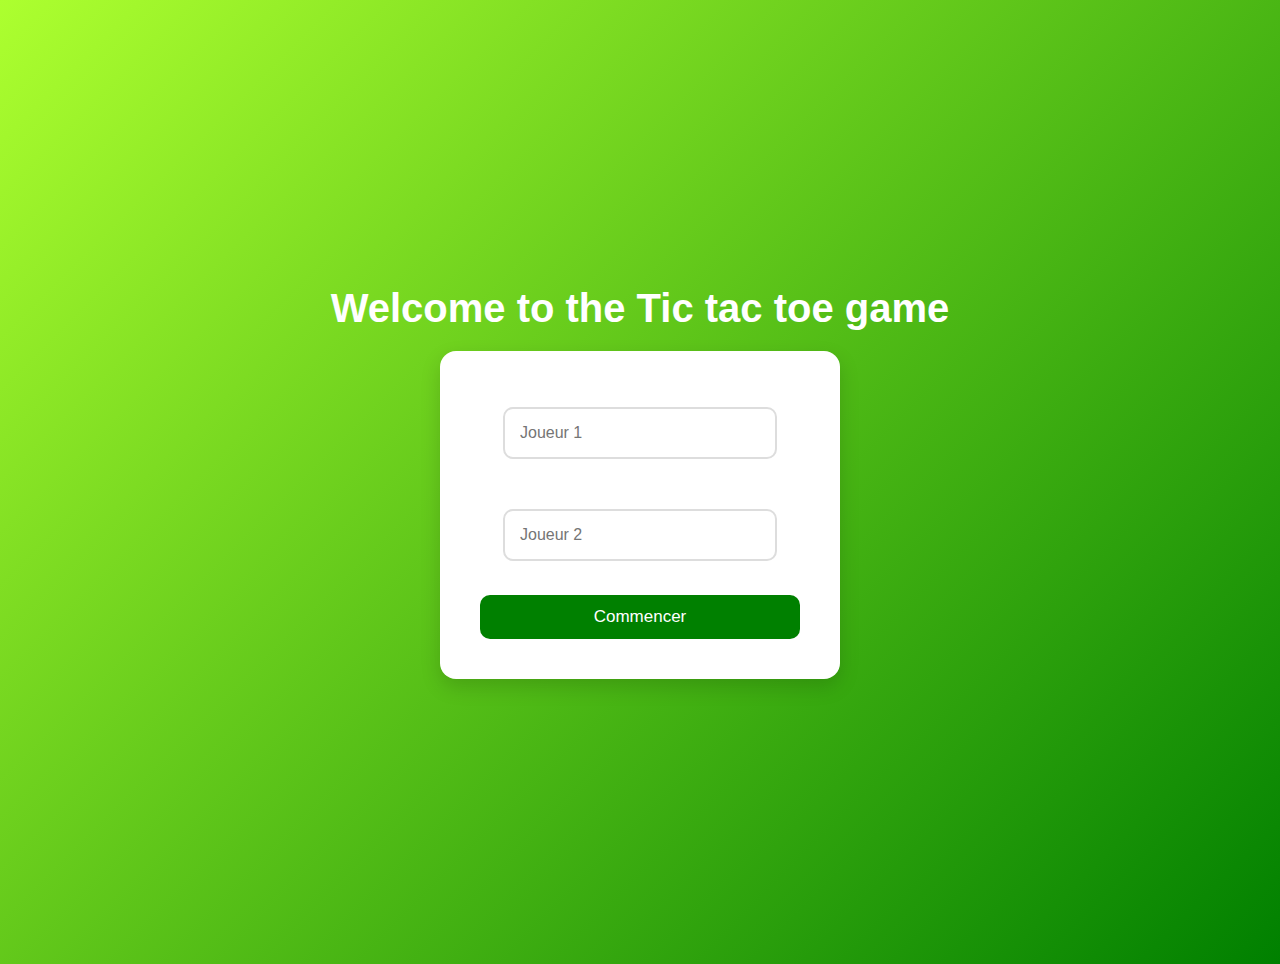
<file: index.html>
<!DOCTYPE html>
<html lang="en">
<head>
    <title>Javascript</title>
    <meta charset="UTF-8">
    <meta name="viewport" content="width=device-width, initial-scale=1.0">
    <link rel="stylesheet" href="style.css">
</head>
<body>
<h1>Welcome to the Tic tac toe game </h1>

<form id="playerForm">

    <input type="text" id="player1" placeholder="Joueur 1" required>
    <br><br>
    <input type="text" id="player2" placeholder="Joueur 2" required>
    <br><br>
    <button type="submit">Commencer</button>
</form>

</body>
</html>
</file>
<file: style.css>
html{
    --boxsize : 3;
    font-family: 'Gill Sans', 'Gill Sans MT', Calibri, 'Trebuchet MS', sans-serif
}
*{
    margin: 0;
    padding:0;
    box-sizing: border box;
}

body {
    background-color: black;
    display: flex;
    justify-content: center;
    align-items: center;
    flex-direction: column;
    margin: 2rem;
}
h1{
    color: white;
    font-size: 40px;
    margin-bottom: 20px;
    text-align: center;
}
p{
    background-color: greenyellow;
    font-size: 20px;
    font-style: italic;
}
#but{
    size: 50px;
}

table{
    width : 50%;
}

th, td{
    
    border: 2px solid white;
    text-align: center;
    padding: 10px;
    font-style: italic;
    background: green;
}
#gameboard{
    display: grid;
    grid-template-columns: repeat(var(--boxsize),5rem);
    grid-template-rows: repeat(var(--boxsize),5rem) ;
    gap:1rem;
    margin:3rem auto;
}

.square{
    border : 1px solid;
    border-radius: 5px;
    cursor : pointer;
    display:flex;
    justify-content:center;
    align-items: center;
    font-size: 3rem;
    background-color: green;
}

input{
    margin: 1rem;
    padding: 0.5rem;
    font-size: 1rem;
}

/* Centrer tout sur la page */
body {
    height: 100vh;
    display: flex;
    justify-content: center;
    align-items: center;
    background: linear-gradient(135deg, greenyellow, green);
    font-family: "Poppins", sans-serif;
}

/* Formulaire */
#playerForm {
    background: white;
    padding: 40px;
    border-radius: 16px;
    box-shadow: 0 8px 20px rgba(0,0,0,0.15);
    width: 320px;
    text-align: center;
    animation: fadeIn 0.6s ease;
}

/* Inputs */
#playerForm input {
    width: 75%;
    padding: 15px;
    border: 2px solid #ddd;
    border-radius: 10px;
    font-size: 16px;
    outline: none;
    transition: 0.3s;
}


/* Bouton */
#playerForm button {
    width: 100%;
    padding: 12px;
    background-color: green;
    border: none;
    color: white;
    font-size: 17px;
    border-radius: 10px;
    cursor: pointer;
    transition: 0.3s;
}
</file>
